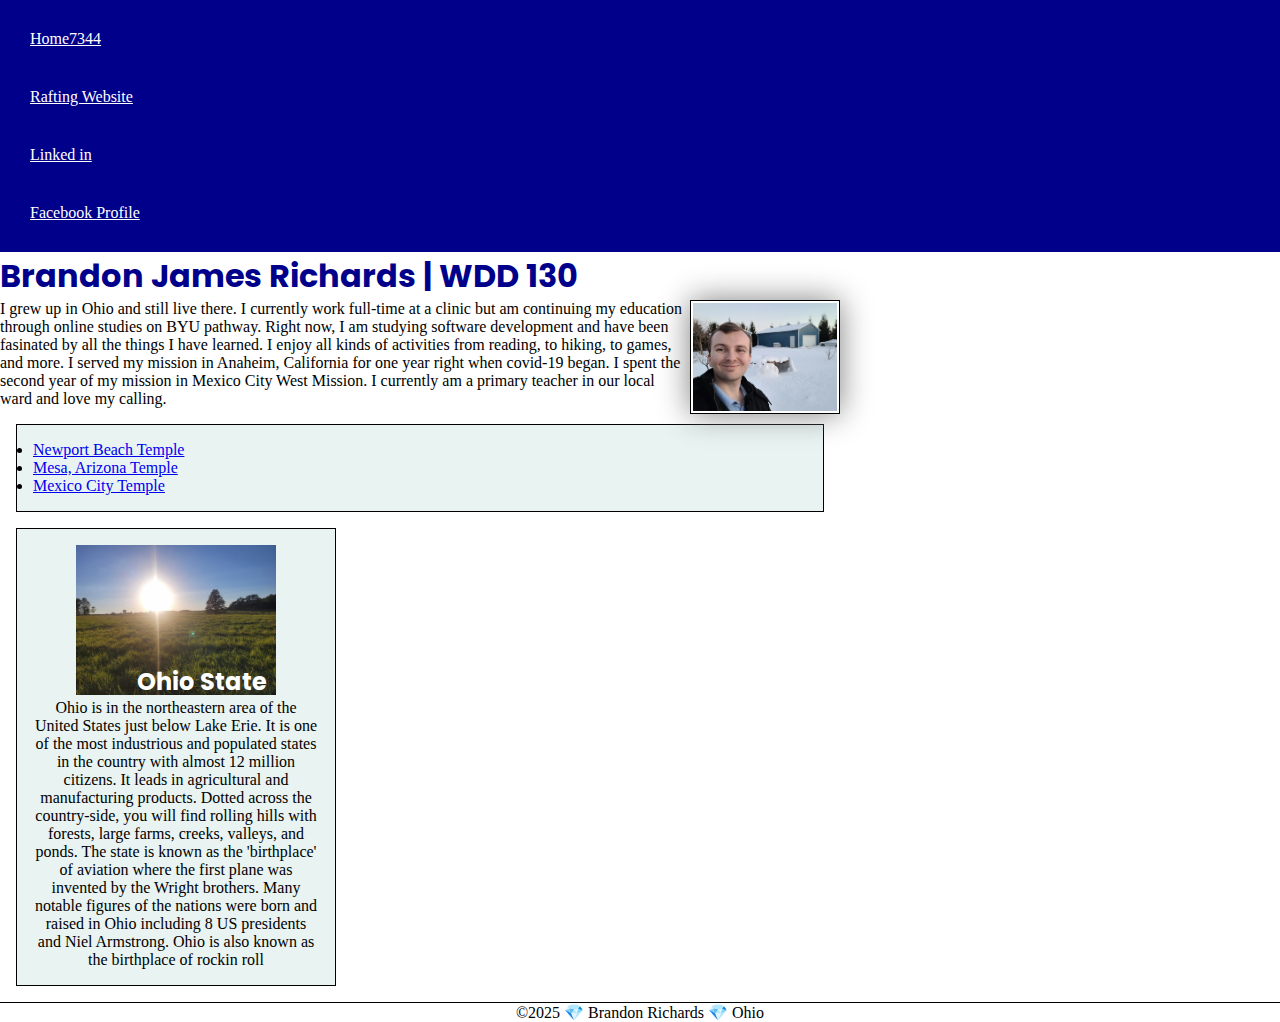
<file: index.html>
<!DOCTYPE html>
<html lang="en-US">

<head>
    <meta charset="utf-8">
    <meta name="viewport" content="width=device-width,initial-scale=1.0">
    <title>Brandon James Richards | WDD 130</title>
    <meta name="description" content="Brandon Richards, wdd130, Web Development website, designed to teach me how to build a website.">
    <meta name="author" content="Your name">
    <link rel="stylesheet" href="styles/styles.css">
    <link rel="preconnect" href="https://fonts.googleapis.com">
    <link rel="preconnect" href="https://fonts.gstatic.com" crossorigin>
    <link href="https://fonts.googleapis.com/css2?family=Open+Sans:wdth@75..100&family=Poppins:wght@400;700&display=swap" rel="stylesheet">
</head>
<body>
    <header>
        <nav>
            <a href="#">Home7344</a>
            <a href="wwr/">Rafting Website</a>
            <a href="https://linkedin.com">Linked in</a>
            <a href="https://www.facebook.com/brandon.richards.7545">Facebook Profile</a>
        </nav>
    </header>
    <main>
        <h1>Brandon James Richards | WDD 130</h1>
        <img src="images/profile.jpg" alt="Brandon Richards" width="200">
        <p>I grew up in Ohio and still live there. I currently work full-time at a clinic but am continuing my education
            through online studies on BYU pathway. Right now, I am studying software development and have been fasinated by all the things I have learned. I enjoy all kinds of activities from reading, to hiking, to games, and 
            more. I served my mission in Anaheim, California for one year right when covid-19 began. I spent the second year 
            of my mission in Mexico City West Mission. I currently am a primary teacher in our local ward and love my calling. </p>
        <ul class="box">
            <li><a href="https://www.churchofjesuschrist.org/temples/details/newport-beach-california-temple?lang=eng" target = "_blank">Newport Beach Temple</a> </li>
            <li><a href="https://www.churchofjesuschrist.org/temples/details/mesa-arizona-temple?lang=eng" target ="_blank">Mesa, Arizona Temple</a></li>
            <li><a href="https://www.churchofjesuschrist.org/temples/details/mexico-city-mexico-temple?lang=eng" target ="_blank">Mexico City Temple</a></li>
        </ul>
    </main>
    <aside class="box">
        <h2>Ohio State</h2>
        <img src="images/wooster_memorial_park.jpg" alt="Photo of Ohio Nature" width="200">
        <p>Ohio is in the northeastern area of the United States just below Lake Erie. It is one of the most industrious and populated states in the country with almost 12 million citizens. It leads in agricultural and manufacturing products. Dotted across the country-side, you will find rolling hills with forests, large farms, creeks, valleys, and ponds. The state is known as the 'birthplace' of aviation where the first plane was invented by the Wright brothers. Many notable figures of the nations were born and raised in Ohio including 8 US presidents and Niel Armstrong. Ohio is also known as the birthplace of rockin roll</p>
    </aside>
    <footer>
        <p>©2025 💎 Brandon Richards 💎 Ohio</p>
    </footer>
<!-- </body> last modified march 17, 2025 -->

</html>
</file>
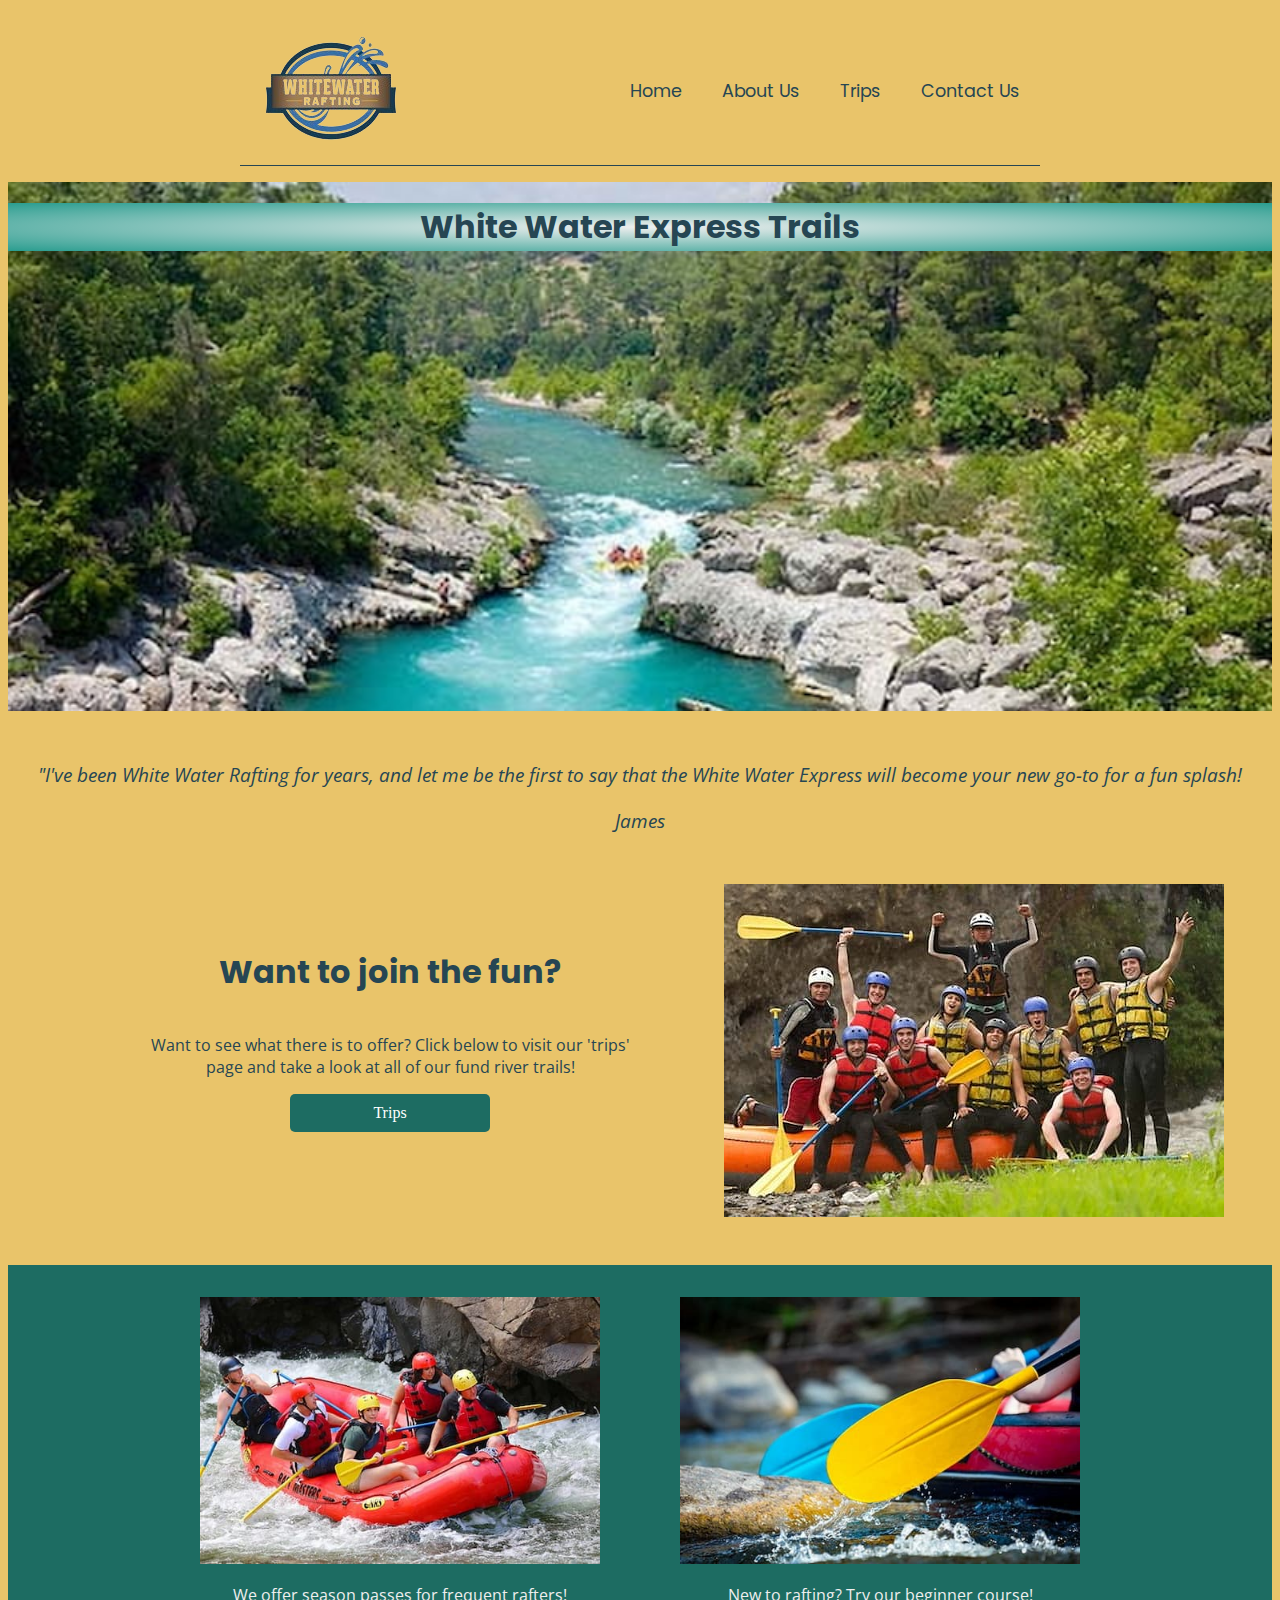
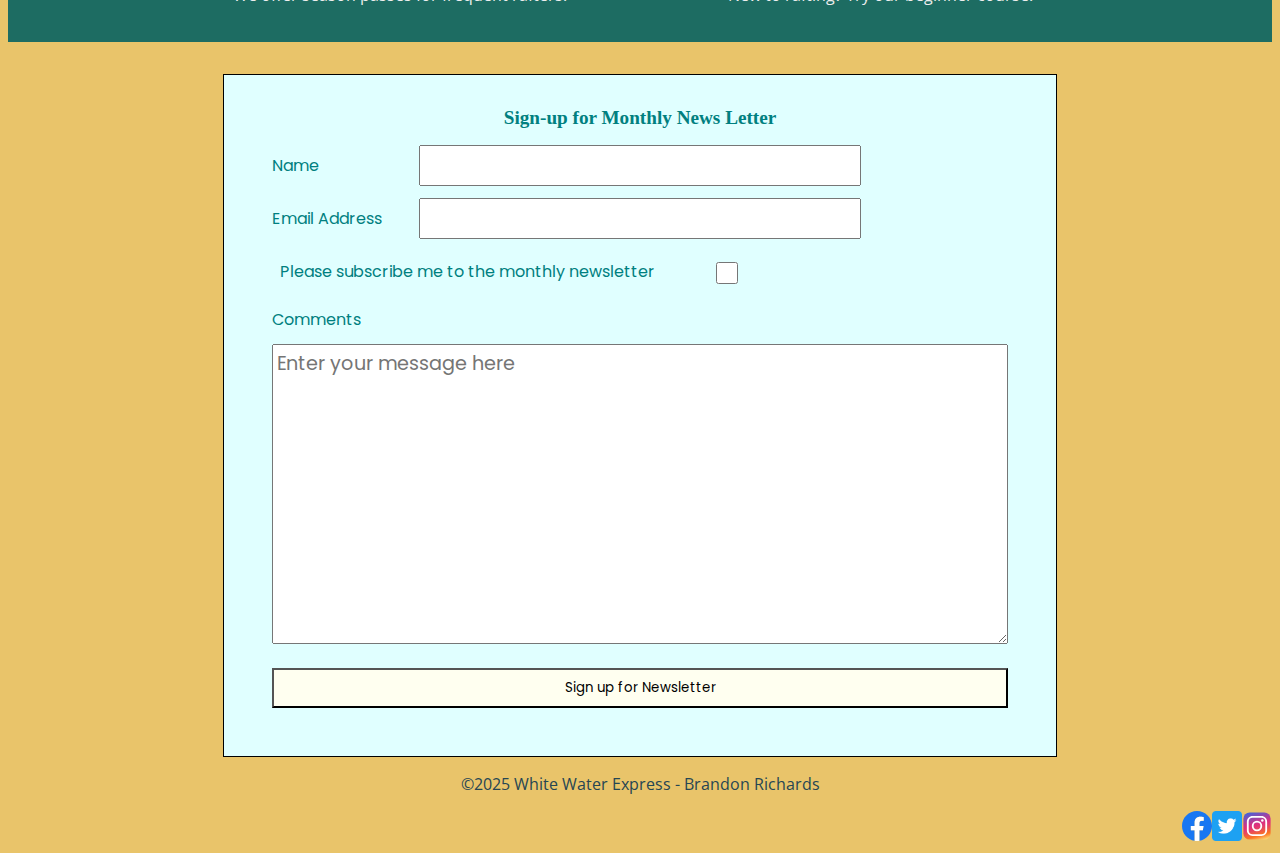
<file: wwr/index.html>
<!DOCTYPE html>
<html lang="en-US">

<head>
    <meta charset="utf-8">
    <meta name="viewport" content="width=device-width,initial-scale=1.0">
    <title>White Water Express - Home</title>
    <meta name="description" content="Home page for White Water Express .">
    <meta name="author" content="Your name">
    <link rel="preconnect" href="https://fonts.googleapis.com">
    <link rel="preconnect" href="https://fonts.gstatic.com" crossorigin>
    <link href="https://fonts.googleapis.com/css2?family=Open+Sans:wdth@75..100&family=Poppins:wght@400;700&display=swap" rel="stylesheet">
    <link rel="stylesheet" href="styles/rafting.css">
</head>

<body>
    <header>
        <img src=images/white_water_rafting_logo.png alt="White Water Rafting Logo">
        <nav>
            <a href="index.html">Home</a>
            <a href="about.html">About Us</a>
            <a href="trips.html">Trips</a>
            <a href="contact.html">Contact Us</a>
            <!-- <ul class="navagation">
                <li><a href="index.html">Home Page</a></li>
                <li><a href="about.html">About Us Page</a></li>
                <li><a href="trips.html">Trips Page</a></li>
                <li><a href="contact.html">Contact Us Page</a></li>
            </ul> -->
        </nav>
    </header>
    <main>
        <div class="heros">
            <img src="images/river_cropped.jpg" alt="River Image">
            <h1>White Water Express Trails</h1>
        </div>
        <section class="review">
            <p>"I've been White Water Rafting for years, and let me be the first to say that the White Water Express will become your new go-to for a fun splash!</p>
            <p>James</p>
        </section>
        <section class="action">
            <div class="call">
                <h1>Want to join the fun?</h1>
                <p>Want to see what there is to offer? Click below to visit our 'trips' page and take a look at all of our fund river trails!</p>
                <a href="trips.html" id="myButton">Trips</a>
            </div>
            <img src="images/rafting_5.jpg" alt="Group Activity White Water Rafting Image">
        </section>

        <section class="offerings">
            <img class="image1" src="images/rafting_1.jpg" alt="Group rafting image" width="400">
            <img class="image2" src="images/rafting_2.jpg" alt="rowing ores image" width="400">
            <p class="paragraph1">We offer season passes for frequent rafters!</p>
            <p class="paragraph2">New to rafting? Try our beginner course!</p>
        </section>

        <form>
            <fieldset>
                <legend>Sign-up for Monthly News Letter</legend>
                <div class="form-item column2">
                    <label for="name">Name</label>
                    <input type="text" id="name" name="name">
                </div>
                <div class="form-item column2">
                    <label for="useremail">Email Address</label>
                    <input type="email" id="useremail" name="useremail">
                </div>
                <div id="newsletters">
                    <label for="newsletter">Please subscribe me to the monthly newsletter</label>
                    <input type="checkbox" id="newsletter" name="newsletter">
                </div>
                <label for="message">Comments</label>
                <textarea id="message" name="message" rows="10" placeholder="Enter your message here"></textarea>
                <label for="submission"></label>
                <button type="submit" id="submission" name="submission">Sign up for Newsletter</button>

            </fieldset>
        </form>

    </main>

    <footer>
        <p>©2025 White Water Express - Brandon Richards</p>
        <!-- <img src="images/wireframe_home.jpeg" alt="Wireframe image"> -->
        <nav class="sociallinks no-underline">
            <a href="https://www.facebook.com/">
                <img src="images/facebook_logo.svg" alt = "Facebook link" width = 30> 
            </a>
            <a href="https://www.twitter.com/">
                <img src="images/twitter.png" alt = "Twitter link" width = 30> 
            </a>
            <a href="https://www.instagram.com/">
                <img src="images/instagram.svg" alt = "Instagram link" width = 30> 
            </a>
        </nav>    
    </footer>

</body>
</html>
</file>
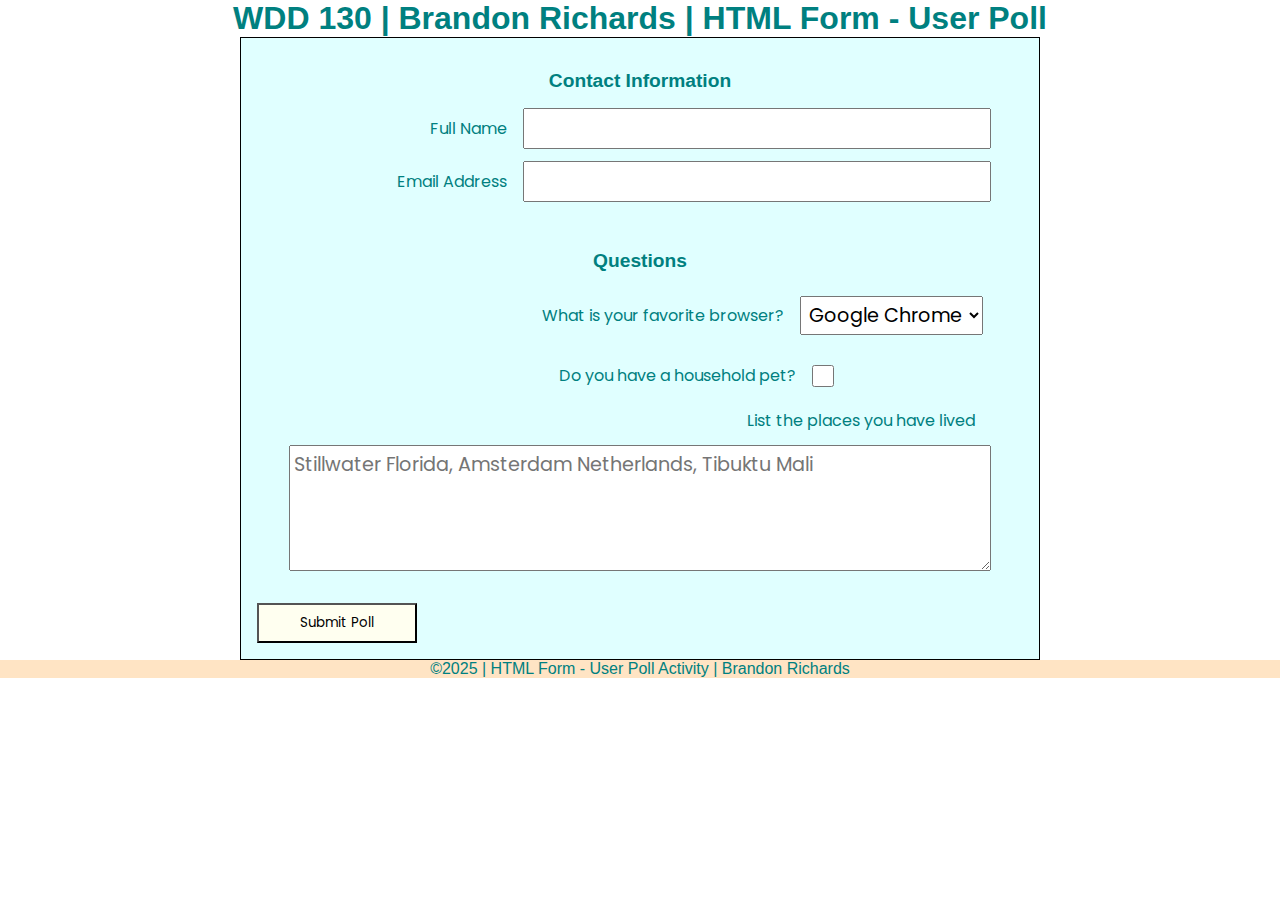
<file: Week05/poll-form.html>
<!DOCTYPE html>
<html lang="en-US">

<head>
    <meta charset="utf-8">
    <meta name="viewport" content="width=device-width,initial-scale=1.0">
    <title>WDD 130 | HTML Form - User Poll</title>
    <meta name="description" content="Brandon Richards, wdd130, Web Development website, designed to teach me how to build a website.">
    <meta name="author" content="Your name">
    <link rel="stylesheet" href="styles/poll-form.css">
    <link rel="preconnect" href="https://fonts.googleapis.com">
    <link rel="preconnect" href="https://fonts.gstatic.com" crossorigin>
    <link href="https://fonts.googleapis.com/css2?family=Open+Sans:wdth@75..100&family=Poppins:wght@400;700&display=swap" rel="stylesheet">
</head>

<body>
    <header>
        <h1>WDD 130 | Brandon Richards | HTML Form - User Poll</h1>
    </header>
    <main>
        <form>
            <fieldset>
                <legend>Contact Information</legend>
                <div class="form-item column2">
                    <label for="fullname">Full Name</label>
                    <input type="text" id="fullname" name="fullname">
                </div>
                <div class="form-item column2">
                    <label for="useremail">Email Address</label>
                    <input type="email" id="useremail" name="useremail">
                </div>
                </fieldset>
            <fieldset>
                <legend>Questions</legend>
                <div class="form-item column1">    
                    <label for="browser">What is your favorite browser?</label>
                        <select id="browser" name="browser">
                            <option selected value="Google Chrome">Google Chrome</option>
                            <option value="Microsoft Edge">Microsoft Edge</option>
                            <option value="Firefox">Firefox</option>
                            <option value="Safari">Safari</option>
                        </select>
                </div>
                <div class="form-item column1">
                    <label for="pet">Do you have a household pet?</label>
                    <input type="checkbox" id="pet" name="pet">
                </div>
                <!-- <div> -->
                    <label class="comments"for="feedback">List the places you have lived</label>
                    <textarea id="feedback" name="feedback" rows="4" placeholder="Stillwater Florida, Amsterdam Netherlands, Tibuktu Mali"></textarea>
                <!-- </div> -->
            </fieldset>
            <button type="submit">Submit Poll</button>
        </form>
    </main>
    <footer>
        <p>©2025 | HTML Form - User Poll Activity | Brandon Richards</p>

    </footer>

</body>
</html>
</file>
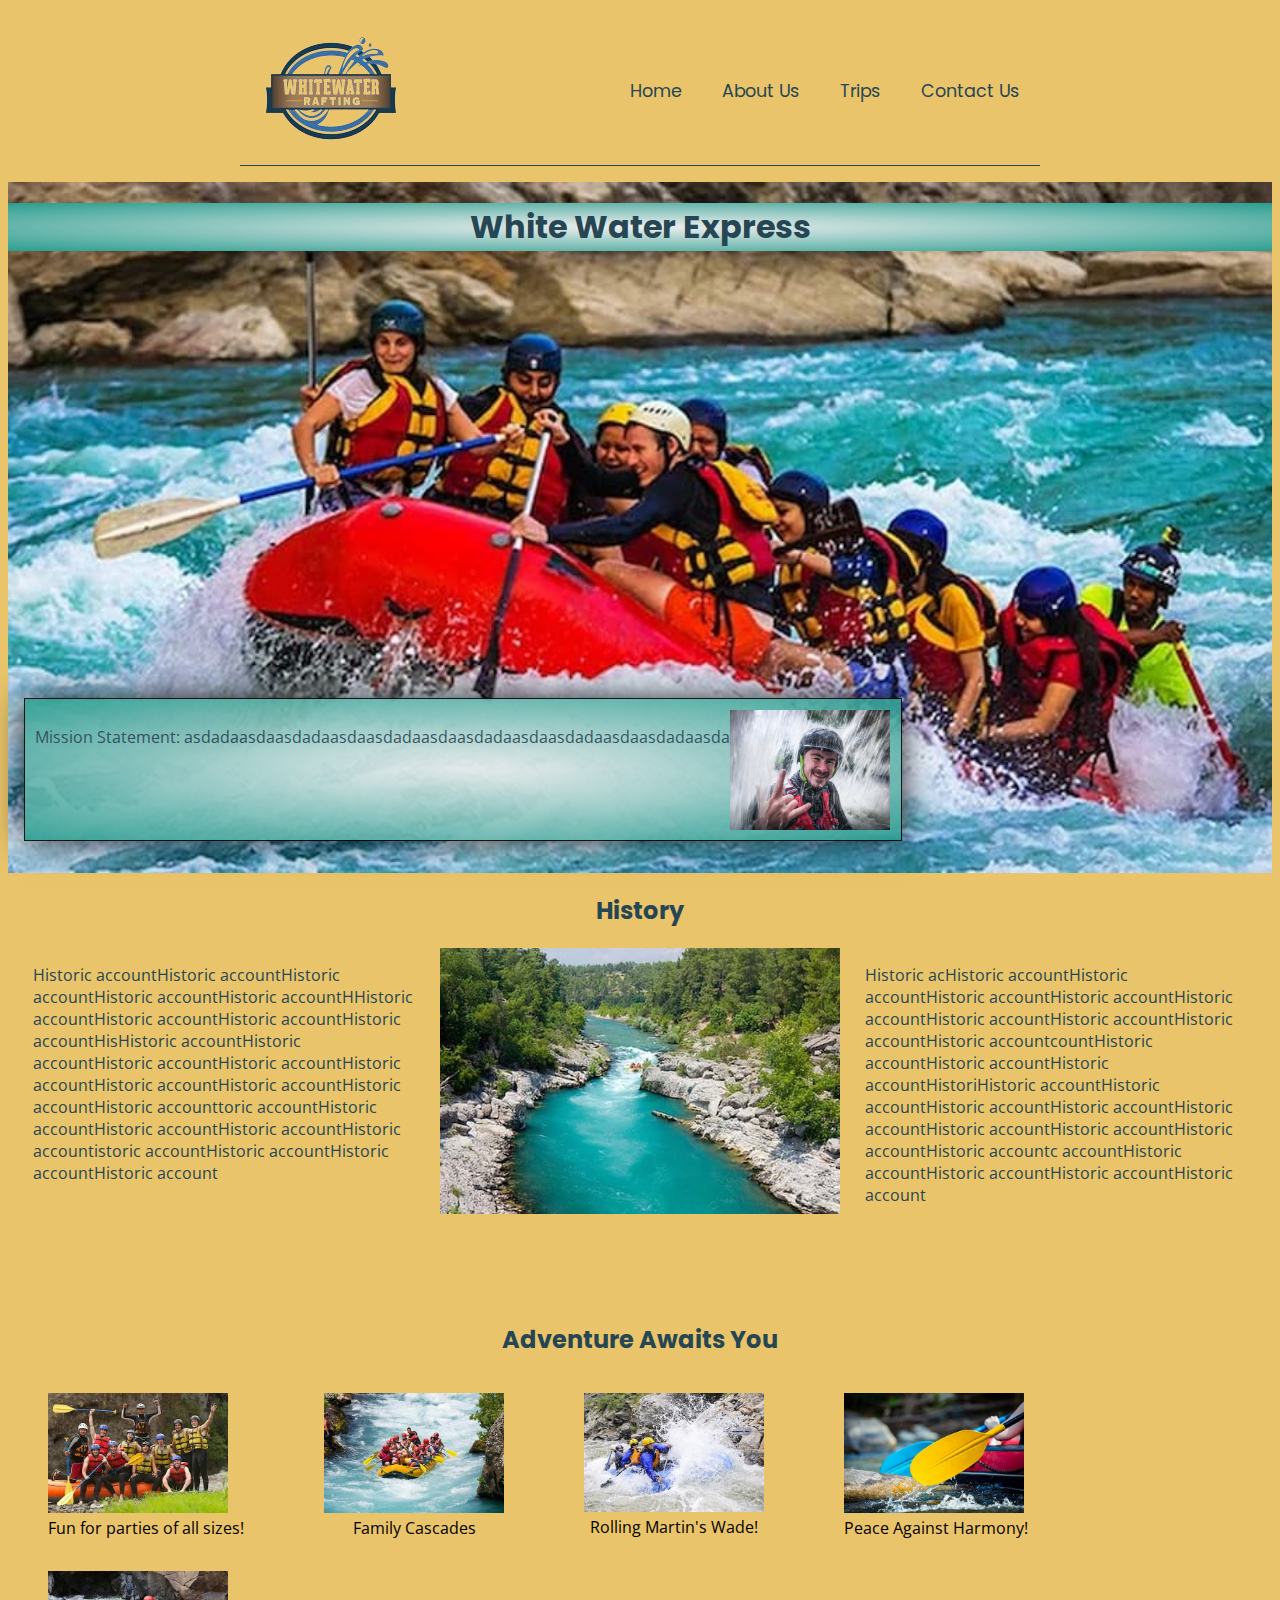
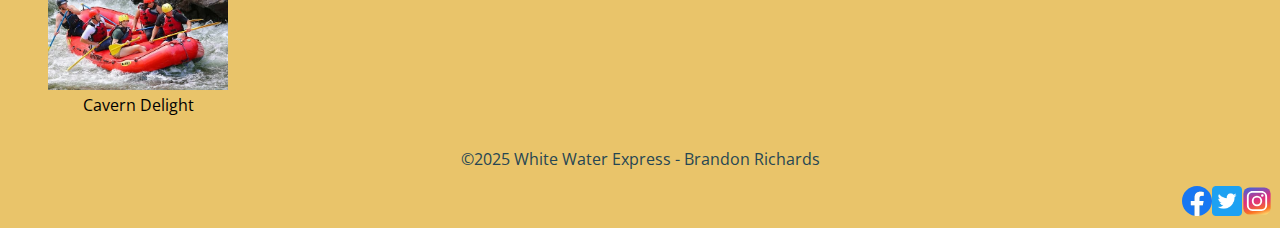
<file: wwr/about.html>
<!DOCTYPE html>
<html lang="en-US">

<head>
    <meta charset="utf-8">
    <meta name="viewport" content="width=device-width,initial-scale=1.0">
    <title>White Water Express - About Us</title>
    <meta name="description" content="This page is about the history of White Water Express. Made by Brandon Richards, wdd130, Web Development website, designed to teach Brandon how to build a website.">
    <meta name="author" content="Your name">
    <link rel="preconnect" href="https://fonts.googleapis.com">
    <link rel="preconnect" href="https://fonts.gstatic.com" crossorigin>
    <link href="https://fonts.googleapis.com/css2?family=Open+Sans:wdth@75..100&family=Poppins:wght@400;700&display=swap" rel="stylesheet">
    <link rel="stylesheet" href="styles/rafting.css">
</head>

<body>
    <header>
        <img src=images/white_water_rafting_logo.png alt="White Water Rafting Logo">
        <nav>
            <a href="index.html">Home</a>
            <a href="about.html">About Us</a>
            <a href="trips.html">Trips</a>
            <a href="contact.html">Contact Us</a>
            <!-- <ul class="navagation">
                <li><a href="index.html">Home Page</a></li>
                <li><a href="about.html">About Us Page</a></li>
                <li><a href="trips.html">Trips Page</a></li>
                <li><a href="contact.html">Contact Us Page</a></li>
            </ul> -->
        </nav>
    </header>
    <main>
        <div class="hero">
            <img src="images/hero_image.jpg" alt="White water rafting in action">
            <h1>White Water Express</h1>         
            <article class="stats">
                <img src="images/wet_rafting.jpg" alt="Boy Smiling in River" width=200>
                <p> Mission Statement: asdadaasdaasdadaasdaasdadaasdaasdadaasdaasdadaasdaasdadaasda</p>
            </article>

        </div>
        <section>
            <h2>History</h2>
            <section class="history">
                <p>Historic accountHistoric accountHistoric accountHistoric accountHistoric accountHHistoric accountHistoric accountHistoric accountHistoric accountHisHistoric accountHistoric accountHistoric accountHistoric accountHistoric accountHistoric accountHistoric accountHistoric accountHistoric accounttoric accountHistoric accountHistoric accountHistoric accountHistoric accountistoric accountHistoric accountHistoric accountHistoric account</p>
                <img src="images/river.jpg" alt="River image" width="400">
                <p>Historic acHistoric accountHistoric accountHistoric accountHistoric accountHistoric accountHistoric accountHistoric accountHistoric accountHistoric accountcountHistoric accountHistoric accountHistoric accountHistoriHistoric accountHistoric accountHistoric accountHistoric accountHistoric accountHistoric accountHistoric accountHistoric accountHistoric accountc accountHistoric accountHistoric accountHistoric accountHistoric account</p>
            </section>
        </section>
        <section>
            <h2>Adventure Awaits You</h2>
            <section class="adventure">
                <figure><img src="images/rafting_5.jpg" alt="White Water Rafting Image" width = 180><figcaption>Fun for parties of all sizes!</figcaption></figure>
                <figure><img src="images/rafting_4.jpg" alt="White Water Rafting Image" width = 180><figcaption>Family Cascades</figcaption></figure>
                <figure><img src="images/rafting_3.jpg" alt="White Water Rafting Image" width = 180><figcaption>Rolling Martin's Wade!</figcaption></figure>
                <figure><img src="images/rafting_2.jpg" alt="White Water Rafting Image" width = 180><figcaption>Peace Against Harmony!</figcaption></figure>
                <figure><img src="images/rafting_1.jpg" alt="White Water Rafting Image" width = 180><figcaption> Cavern Delight</figcaption></figure>
            </section>
        </section>
    </main>

    <footer>
        <p>©2025 White Water Express - Brandon Richards</p>
        <nav class="sociallinks no-underline">
            <a href="https://www.facebook.com/">
                <img src="images/facebook_logo.svg" alt = "Facebook link" width = 30> 
            </a>
            <a href="https://www.twitter.com/">
                <img src="images/twitter.png" alt = "Twitter link" width = 30> 
            </a>
            <a href="https://www.instagram.com/">
                <img src="images/instagram.svg" alt = "Instagram link" width = 30> 
            </a>
        </nav>
    </footer>
</body>

</html>
</file>
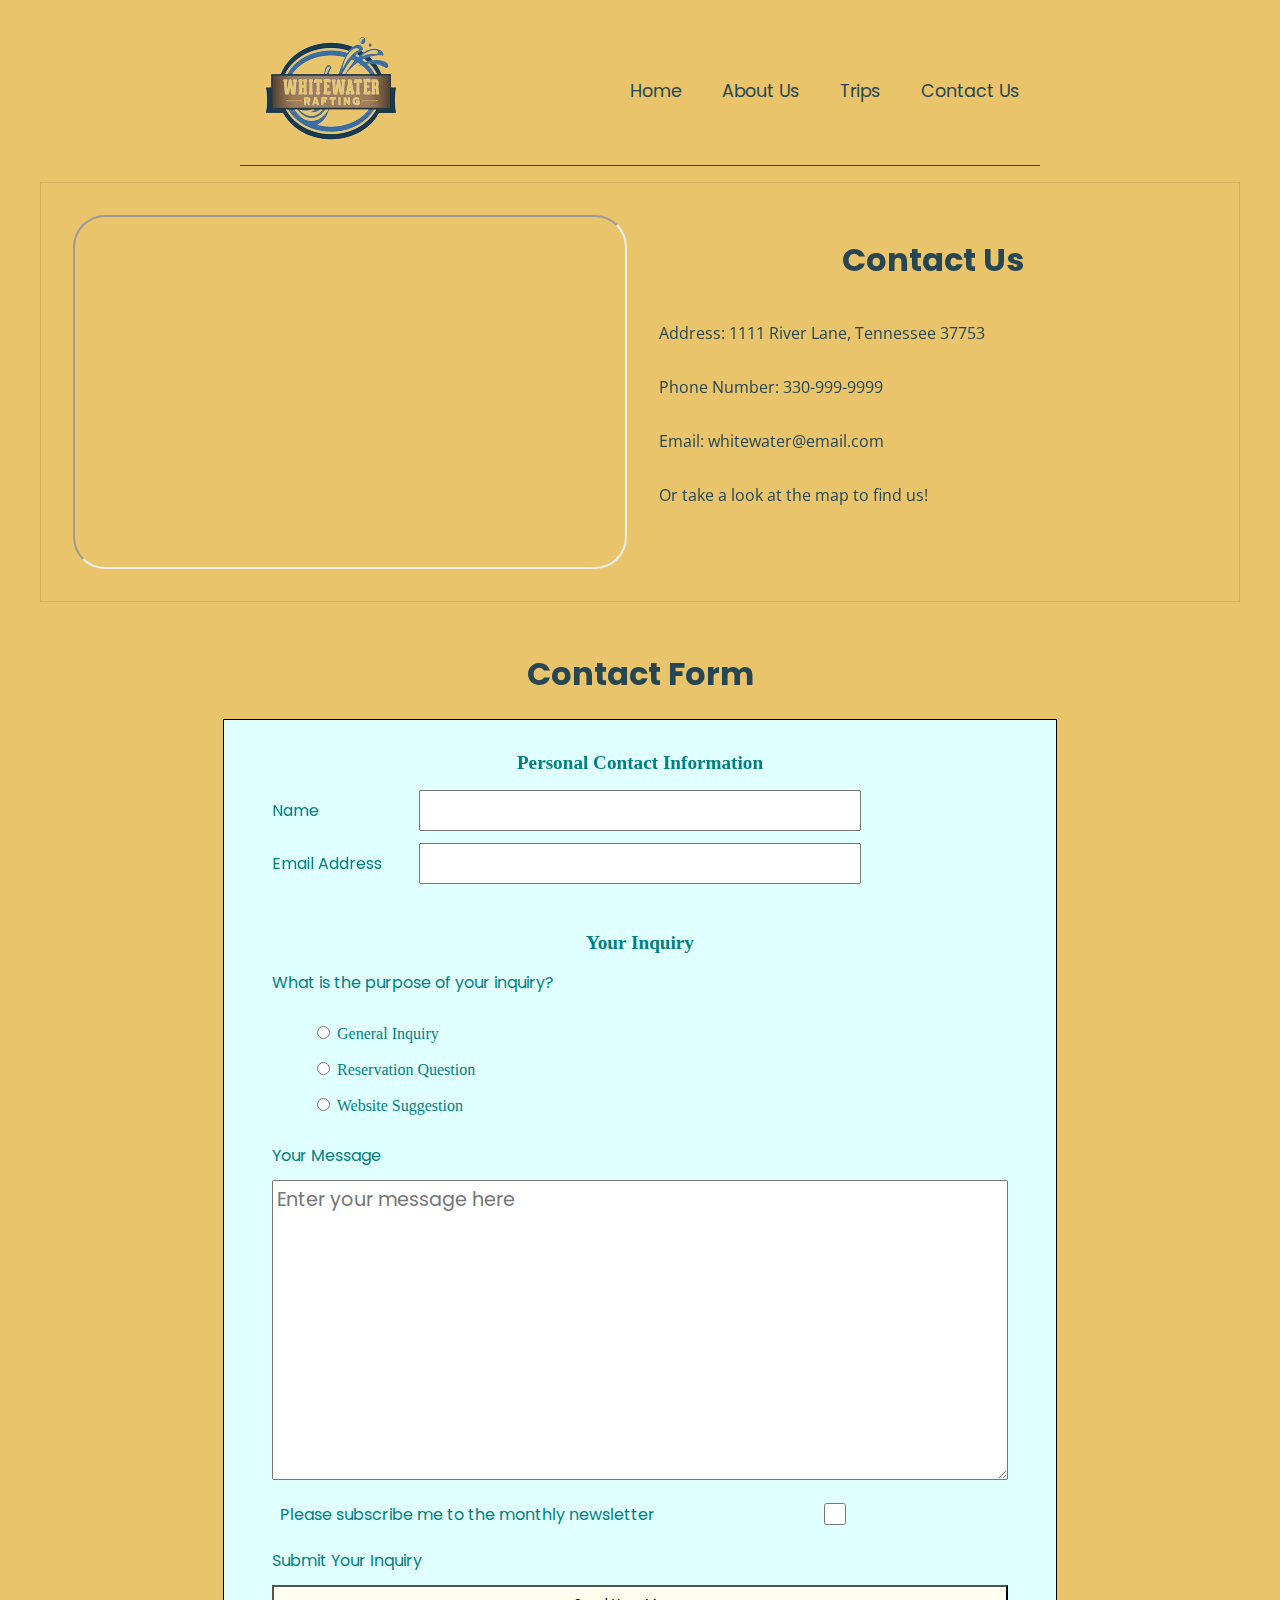
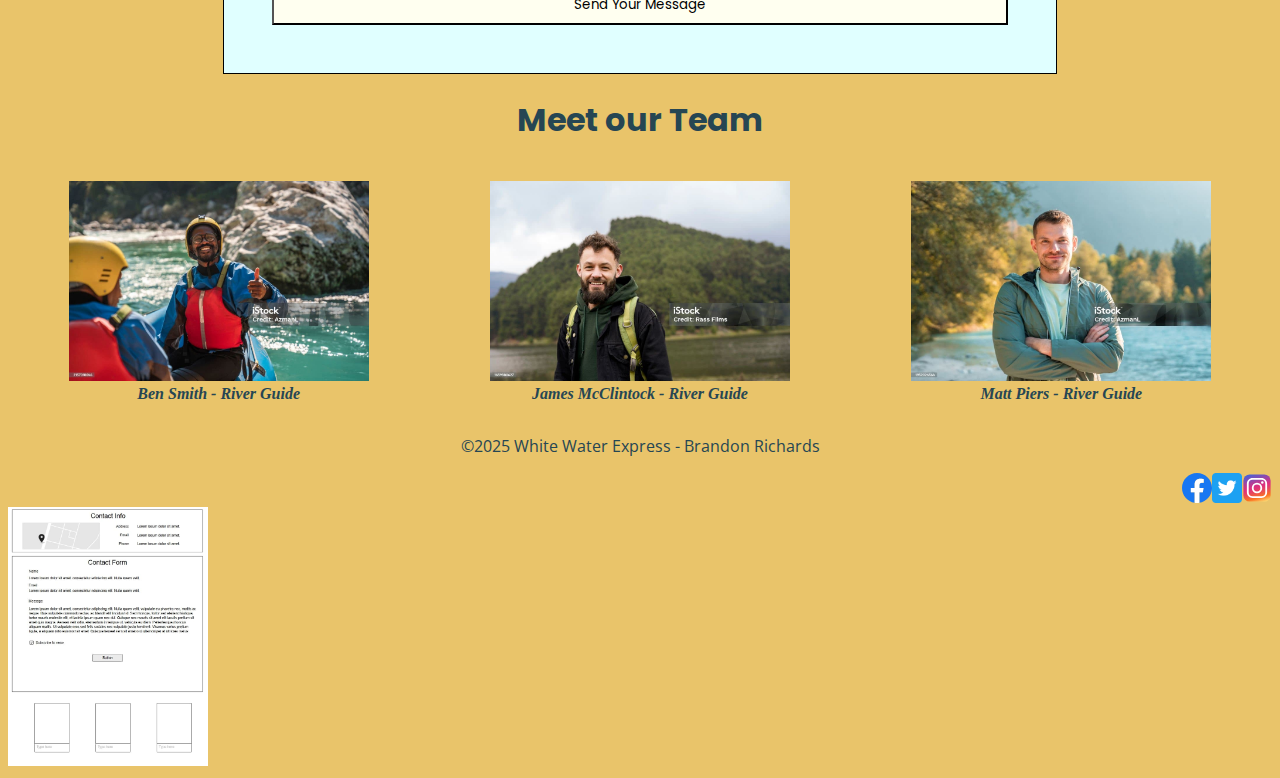
<file: wwr/contact.html>
<!DOCTYPE html>
<html lang="en-US">

<head>
    <meta charset="utf-8">
    <meta name="viewport" content="width=device-width,initial-scale=1.0">
    <title>White Water Express - Contact Us</title>
    <meta name="description" content="Contact form for White Water Express. Has our company's contact information.">
    <meta name="author" content="Your name">
    <link rel="preconnect" href="https://fonts.googleapis.com">
    <link rel="preconnect" href="https://fonts.gstatic.com" crossorigin>
    <link href="https://fonts.googleapis.com/css2?family=Open+Sans:wdth@75..100&family=Poppins:wght@400;700&display=swap" rel="stylesheet">
    <link rel="stylesheet" href="styles/rafting.css">
</head>

<body>
    <header>
        <img src=images/white_water_rafting_logo.png alt="White Water Rafting Logo">
        <nav>
            <a href="index.html">Home</a>
            <a href="about.html">About Us</a>
            <a href="trips.html">Trips</a>
            <a href="contact.html">Contact Us</a>
            <!-- <ul class="navagation">
                <li><a href="index.html">Home Page</a></li>
                <li><a href="about.html">About Us Page</a></li>
                <li><a href="trips.html">Trips Page</a></li>
                <li><a href="contact.html">Contact Us Page</a></li>
            </ul> -->
        </nav>
    </header>
    <main>
        <div class="contact">
            <iframe src="https://www.google.com/maps/embed?pb=!1m18!1m12!1m3!1d1923.6642424362335!2d-83.15176315469766!3d35.819452303659624!2m3!1f0!2f0!3f0!3m2!1i1024!2i768!4f13.1!3m3!1m2!1s0x885bdbe8bef9ed5b%3A0x892a654d1850e223!2sFox%20Fire%20Riverside%20Campground!5e0!3m2!1sen!2sus!4v1743439693255!5m2!1sen!2sus" width="600" height="450" allowfullscreen="" loading="lazy" referrerpolicy="no-referrer-when-downgrade"></iframe>
            <section>
                <h1>Contact Us</h1>
                <p>Address: 1111 River Lane, Tennessee 37753</p>
                <p>Phone Number: 330-999-9999</p>
                <p>Email: whitewater@email.com</p>
                <p>Or take a look at the map to find us!</p>
            </section>
        </div>
        <h1>Contact Form</h1>
            <form>
                <fieldset>
                    <legend>Personal Contact Information</legend>
                    <div class="form-item column2">
                        <label for="name">Name</label>
                        <input type="text" id="name" name="name">
                    </div>
                    <div class="form-item column2">
                        <label for="useremail">Email Address</label>
                        <input type="email" id="useremail" name="useremail">
                    </div>
                </fieldset>
                <fieldset>
                    <legend>Your Inquiry</legend>
                        <label for="purpose">What is the purpose of your inquiry?</label>
                            <li>
                                <ul><input type="radio" id="purpose" name="purpose" value="General Inquiry">
                                General Inquiry</ul>
                                <ul><input type="radio" id="Reservation Question" name="purpose" value="Reservation Question">
                                Reservation Question</ul>
                                <ul><input type="radio" id="Website Suggestion" name="purpose" value="Website Suggestion">
                                Website Suggestion</ul>
                            </li>
                        <label for="message">Your Message</label>
                        <textarea id="message" name="message" rows="10" placeholder="Enter your message here"></textarea>
                    <div class="form-item column1">
                        <label for="newsletter">Please subscribe me to the monthly newsletter</label>
                        <input type="checkbox" id="newsletter" name="newsletter">
                    </div>
                    
                    <label for="submission">Submit Your Inquiry</label>
                    <button type="submit" id="submission" name="submission">Send Your Message</button>
                </fieldset>
            </form>

            <h1>Meet our Team</h1>
            <div class="tour-guide">
                <figure><img src="images/ben_smith.jpg" alt="Smiling Employee 1" width = 300><figcaption> Ben Smith - River Guide</figcaption></figure>
                <figure><img src="images/james_mcclintock.jpg" alt="Smiling Employee 2" width = 300><figcaption> James McClintock - River Guide</figcaption></figure>
                <figure><img src="images/matt_piers.jpg" alt="Smiling Employee 3" width = 300><figcaption> Matt Piers - River Guide</figcaption></figure>
            </div>






    </main>

    <footer>
        <p>©2025 White Water Express - Brandon Richards</p>
        <nav class="sociallinks no-underline">
            <a href="https://www.facebook.com/">
                <img src="images/facebook_logo.svg" alt = "Facebook link" width = 30> 
            </a>
            <a href="https://www.twitter.com/">
                <img src="images/twitter.png" alt = "Twitter link" width = 30> 
            </a>
            <a href="https://www.instagram.com/">
                <img src="images/instagram.svg" alt = "Instagram link" width = 30> 
            </a>
        </nav>
        <a href="https://app.moqups.com/UT0tehCqDEUB9LhwcYDGOLGptlGzCigO/view/page/ad64222d5"><img src="images/wireframe_contact_us.jpg" alt="wireframe contact us page" width="200"></a>
    </footer>
</body>

</html>
</file>
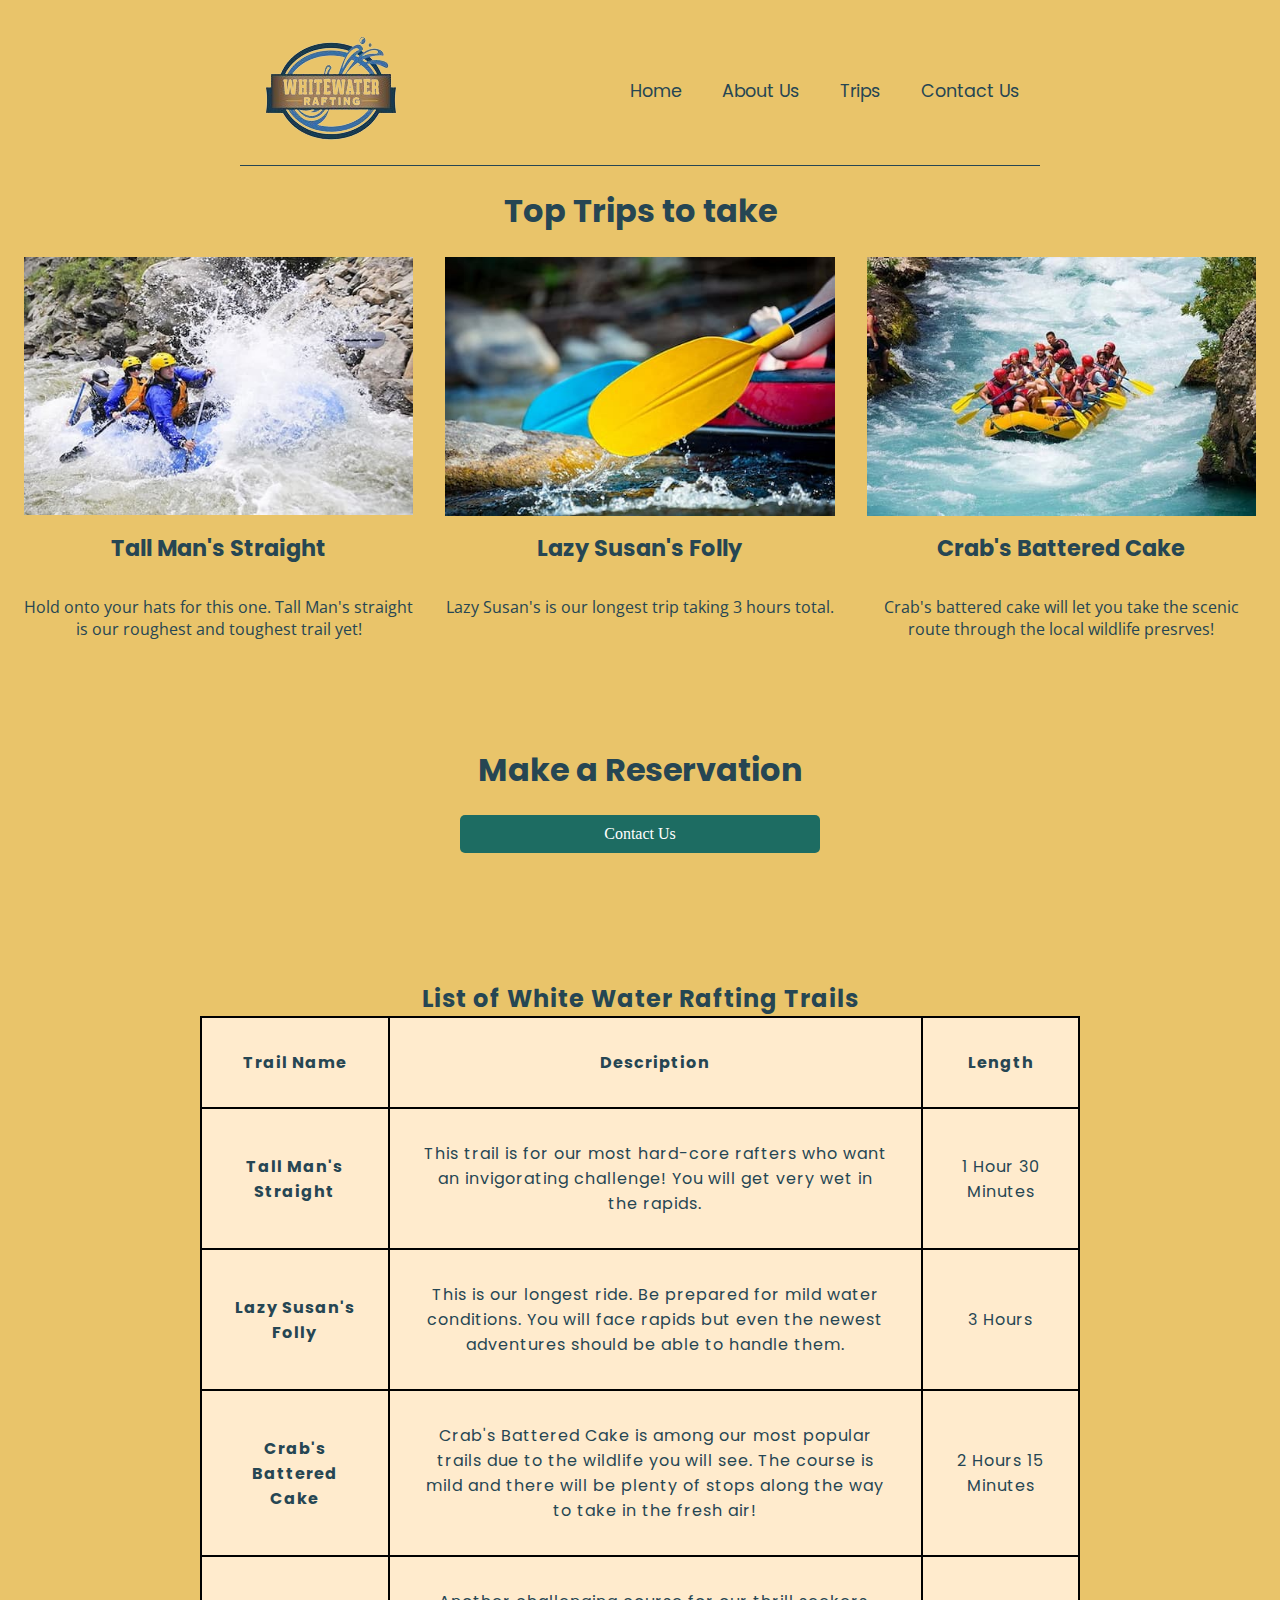
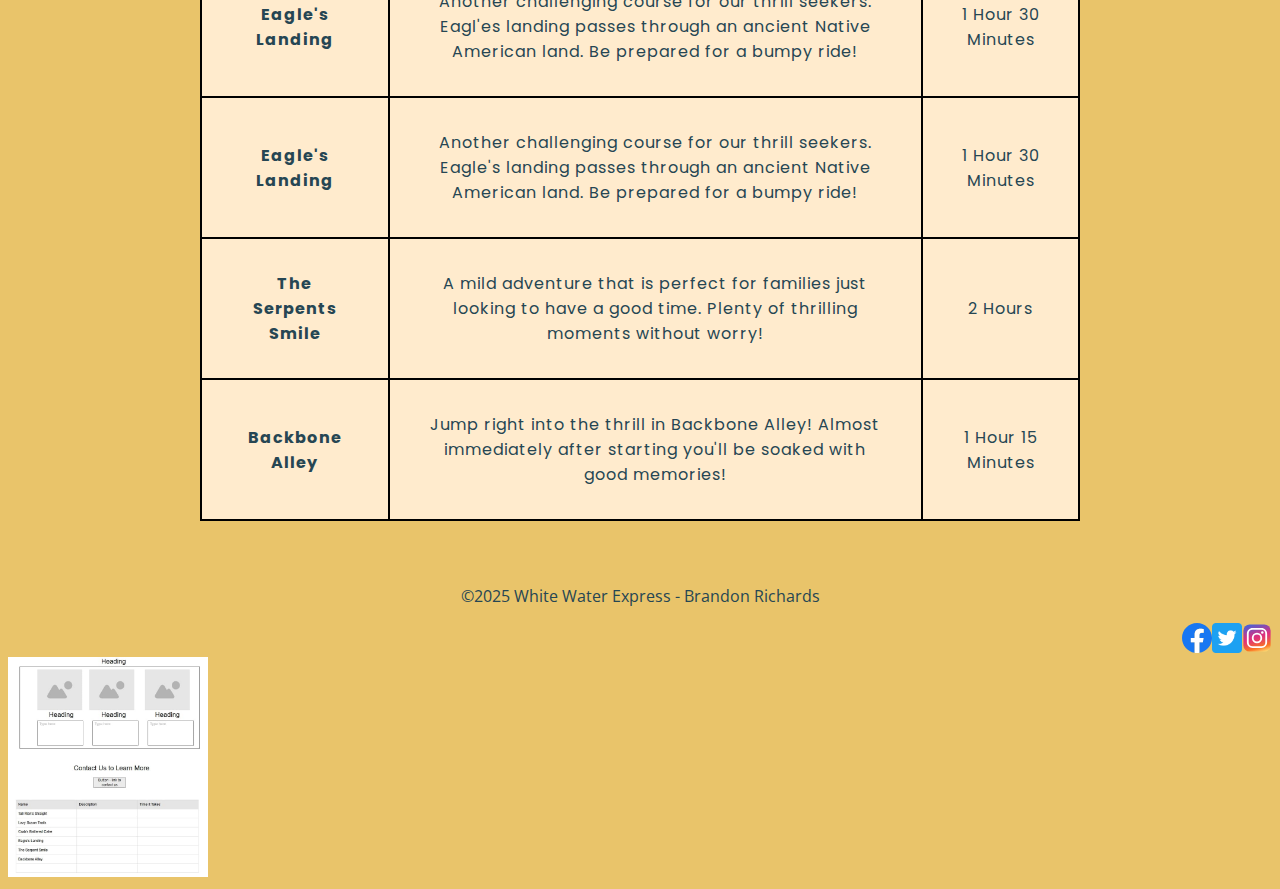
<file: wwr/trips.html>
<!DOCTYPE html>
<html lang="en-US">

<head>
    <meta charset="utf-8">
    <meta name="viewport" content="width=device-width,initial-scale=1.0">
    <title>White Water Express - Trips</title>
    <meta name="description" content="Trips and trails offered by White Water Express. Reveals important information about trails.">
    <meta name="author" content="Your name">
    <link rel="preconnect" href="https://fonts.googleapis.com">
    <link rel="preconnect" href="https://fonts.gstatic.com" crossorigin>
    <link href="https://fonts.googleapis.com/css2?family=Open+Sans:wdth@75..100&family=Poppins:wght@400;700&display=swap" rel="stylesheet">
    <link rel="stylesheet" href="styles/rafting.css">
</head>

<body>
    <header>
        <img src=images/white_water_rafting_logo.png alt="White Water Rafting Logo">
        <nav>
            <a href="index.html">Home</a>
            <a href="about.html">About Us</a>
            <a href="trips.html">Trips</a>
            <a href="contact.html">Contact Us</a>
            <!-- <ul class="navagation">
                <li><a href="index.html">Home Page</a></li>
                <li><a href="about.html">About Us Page</a></li>
                <li><a href="trips.html">Trips Page</a></li>
                <li><a href="contact.html">Contact Us Page</a></li>
            </ul> -->
        </nav>
    </header>

    <main>
        <h1>Top Trips to take</h1>
        <div class="trips">
            <img class="trip1" src="images/rafting_3.jpg" alt="Rafting Trip 1" width="350">
            <img class="trip2" src="images/rafting_2.jpg" alt="Rafting Trip 2" width="350">
            <img class="trip3" src="images/rafting_4.jpg" alt="Rafting Trip 3" width="350">
            <h1 class="triphead1">Tall Man's Straight</h1>
            <h1 class="triphead2">Lazy Susan's Folly</h1>
            <h1 class="triphead3">Crab's Battered Cake</h1>
            <p class="trip-paragraph1">Hold onto your hats for this one. Tall Man's straight is our roughest and toughest trail yet!</p>
            <p class="trip-paragraph2">Lazy Susan's is our longest trip taking 3 hours total.</p>
            <p class="trip-paragraph3">Crab's battered cake will let you take the scenic route through the local wildlife presrves!</p>
        </div>
        <div class="calltocontact">
            <h1>Make a Reservation</h1>
            <a href="contact.html" id="contactButton">Contact Us</a>

        </div>
        <div id="tableid">
            <table>
                <caption>List of White Water Rafting Trails</caption>
                <thead>
                    <tr>
                    <th scope="col">Trail Name</th>
                    <th scope="col">Description</th>
                    <th scope="col">Length</th>
                    </tr>
                </thead>
                <tbody>
                    <tr>
                    <th scope="row">Tall Man's Straight</th>
                    <td>This trail is for our most hard-core rafters who want an invigorating challenge! You will get very wet in the rapids.</td>
                    <td>1 Hour 30 Minutes</td>
                    </tr>
                    <tr>
                    <th scope="row">Lazy Susan's Folly</th>
                    <td>This is our longest ride. Be prepared for mild water conditions. You will face rapids but even the newest adventures should be able to handle them.</td>
                    <td>3 Hours</td>
                    </tr>
                    <tr>
                    <th scope="row">Crab's Battered Cake</th>
                    <td>Crab's Battered Cake is among our most popular trails due to the wildlife you will see. The course is mild and there will be plenty of stops along the way to take in the fresh air!</td>
                    <td>2 Hours 15 Minutes</td>
                    </tr>
                    <tr>
                    <th scope="row">Eagle's Landing</th>
                    <td>Another challenging course for our thrill seekers. Eagl'es landing passes through an ancient Native American land. Be prepared for a bumpy ride!</td>
                    <td>1 Hour 30 Minutes</td>
                    </tr>
                    <tr>
                        <th scope="row">Eagle's Landing</th>
                        <td>Another challenging course for our thrill seekers. Eagle's landing passes through an ancient Native American land. Be prepared for a bumpy ride!</td>
                        <td>1 Hour 30 Minutes</td>
                    </tr>
                    <tr>
                        <th scope="row">The Serpents Smile</th>
                        <td>A mild adventure that is perfect for families just looking to have a good time. Plenty of thrilling moments without worry!</td>
                        <td>2 Hours</td>
                    </tr>
                    <tr>
                        <th scope="row">Backbone Alley</th>
                        <td>Jump right into the thrill in Backbone Alley! Almost immediately after starting you'll be soaked with good memories!</td>
                        <td>1 Hour 15 Minutes</td>
                    </tr>
                </tbody>
            </table>
        </div>


    </main>

    <footer>
        <p>©2025 White Water Express - Brandon Richards</p>
        <nav class="sociallinks no-underline">
            <a href="https://www.facebook.com/">
                <img src="images/facebook_logo.svg" alt = "Facebook link" width = 30> 
            </a>
            <a href="https://www.twitter.com/">
                <img src="images/twitter.png" alt = "Twitter link" width = 30> 
            </a>
            <a href="https://www.instagram.com/">
                <img src="images/instagram.svg" alt = "Instagram link" width = 30> 
            </a>
        </nav>
        <a href="https://app.moqups.com/MCjZUsixyi1xEgvV58wq0rDCjNXbx7l7/view/page/ad64222d5"><img src="images/wireframe_trips.jpg" alt="Wireframe Trips" width="200">
        </a>
    </footer>

    </body>
    </html>
</file>
<file: styles/styles.css>
* {
    margin: 0;
    padding: 0;
    box-sizing: border-box;
}

:root {
    --heading-color: #00008b;
    --image-border: 1px solid black;
    --primary-color: #264653;
    --secondary-color: #2A9D8F;
    --accent1: #E9C46A;
    --accent2: #F4A261;
    
}


.poppins-regular {
    font-family: "Poppins", sans-serif;
    font-weight: 400;
    font-style: normal;
  }
  
  .poppins-bold {
    font-family: "Poppins", sans-serif;
    font-weight: 700;
    font-style: normal;
  }


  .open-sans {
    font-family: "Open Sans", sans-serif;
    font-optical-sizing: auto;
    font-weight: 400;
    font-style: normal;
    font-variation-settings:
      "width" 75;
  }

  h1, h2, h3, h4, h5, h6 {font-family: 'Poppins', sans-serif}

nav {
    background-color: var(--heading-color);
    padding: 10px;
}

nav a {
    color: white;
    display: block;
    padding: 20px;
}

h1 {
    color: var(--heading-color);
}

main img {
    float: right;
    width: 150px;
    height: auto;
    border: var(--image-border);
    padding: 2px;
    box-shadow: 0 0 30px gray;
}

p {
    padding: 0;
}

main {
    max-width: 840px;
}

aside {
    width: 20rem;
    margin: 1rem;
    border: var(--image-border);
    padding: 1rem;
    background-color: #eee;
    color: #333;
    text-align: center;
    position: relative;
}

aside h2 {
    position: absolute;
    top: 135px;
    left: 120px;
    color: white;

}

aside img {
    width: 200px;
    height: auto;
    /* position: relative; */

}

footer {
    margin-top: 15px;
    border-top: 1px solid #000;
    text-align: center;
}

/* Class Selectors */
.box {
    margin: 1rem;
    border: 1px solid black;
    padding: 1rem;
    background-color: rgb(232, 243, 242);
    color:rgb(0, 0, 0);
}
</file>
<file: wwr/styles/rafting.css>
:root {
    --primary-color: #264653;
    --secondary-color: #2A9D8F;
    --accent1: #E9C46A;
    --accent2: #F4A261;

}
body{
    background-color: #E9C46A;
}

header {
	margin: 1rem auto;
	display: grid;
	grid-template-columns: 150px 1fr;
	align-items: center;
    justify-content: center;
	border-bottom: 1px solid #264653;
	max-width: 800px;
}

header img {
    grid-column: 1/2;
    align-items: center;
    justify-content: center
}

header nav {
    display: flex;
    justify-content: flex-start;
    grid-column: 3/4;
    outline: 10px #264653;
}

header a {
	display: block;
	color: #264653;
	padding: 20px;
	text-decoration: none;
	font-size: 1.1rem;
    font-family: "poppins";
}

.history {
    display: flex;
    align-items:flex-start;
    justify-content: space-around;
    margin-bottom: 100px;
}

.history p {
    padding-left: 25px;
    padding-right: 25px;


}

.adventure {
    display: flex;
    justify-content: center;
    justify-content: flex-start;
    flex-wrap: wrap; 
    
}


.adventure figcaption {
    text-align: center;
    font-family: "Open Sans", sans-serif;
}

.poppins-bold {
    font-family: "Poppins", sans-serif;
    font-weight: 700;
    font-style: normal;
  }


  .open-sans {
    font-family: "Open Sans", sans-serif;
    font-weight: 400;
    font-style: normal;
  }


h1, h2, h3 {
    font-family: "Poppins", sans-serif;
    font-weight: 700;
    font-style: normal;
    text-align: center;
    color: var(--primary-color)
}

p {
    font-family: "Open Sans", sans-serif;
    font-weight: 400;
    font-style: normal;
    color: var(--primary-color)
}

.no-underline {
    text-decoration: none;
}

.hero {
    position: relative;
}

.hero img {
    display: block;
    width: 100%;
    Height: auto;
}

.hero h1 {
    position: absolute;
    width: 100%;
    background:radial-gradient(#eee, #2A9D8F);
    top: 0;
}

.heros {
    position: relative;
}

.heros img {
    display: block;
    width: 100%;
    Height: auto;
}

.heros h1 {
    position: absolute;
    width: 100%;
    background:radial-gradient(#eee, #2A9D8F);
    top: 0;
}

.stats {
    position: absolute;
    bottom: 2rem;
    left: 1rem;
	background: radial-gradient(#eee, #2A9D8F);
	border: 1px solid #000;
	padding: 0.65rem;
	box-shadow: 0 0 30px #111;
	opacity: 0.9;
}

.stats img{
    width:10rem;
    float: right;
    bottom:10rem;
    left:1rem;
}

.stats p {
    float:left;
    top: 1rem;

}

footer p {
    display: flex;
    justify-content: center;
}

footer nav{
    display: flex;
    justify-content: flex-end;
    text-decoration: none;
}

.contact {
    display:grid;
    grid-template-columns: 6fr 6fr;
    grid-template-rows: 12fr;
    margin-left: 2rem;
    margin-right: 2rem;
    border: 1px solid rgba(0,0,0,.1);
    margin-bottom: 3rem;
    padding: 1rem;
}

.contact iframe {
    display: flex;
    justify-content: flex-end;
    border-radius: 2rem;
    height: 350px;
    width: 550px;
    margin: 1rem;
}

.contact section {
    display: flex;
    flex-direction: column;
    justify-content: flex-start;
    text-align: left;
    margin: 1rem;
}






form {
    margin: 0 auto;
    padding: 1rem;
    border: 1px solid black;
    background-color: lightcyan;
    color: teal;
    width:50rem;
    display: grid;
}

label, input, button, select, textarea {
    font-family: poppins
}



label {
    text-align: left;
    padding-right: 1rem;
}

fieldset {
    display: grid;
    grid-gap: 0.75rem;
    border: black;
    padding: 1rem;
    margin: 1rem;
}

legend {
    font-weight: 800;
    font-size: 1.2rem;
    text-align: center;

}


input, select, textarea {
    padding: 0.25rem;
    font-size: larger;
}


form li {
    list-style-type: none;
}


input[type="checkbox"] {
    width: 22px;
    height: 22px;
    vertical-align: bottom;
    padding: 0.25rem;
    display: grid;
}

button {
    background-color: ivory;
    height: 2.5rem;
    width: 10rem;
    text-align: center;
    width: 100%


}

button:hover {
    background-color: green;
    font-weight: 800;
    color: whitesmoke
}

.form-item {
    display: grid;
    align-items: center;
}

.column1 {
    grid-template-columns: 3fr 1fr;
    margin: 0.5rem;
}
.column2 {
    grid-template-columns: 1fr 3fr 1fr;
}


.tour-guide {
    display: flex;
    justify-content: space-around;
    font-style: italic;
    font-weight: 600;
    color: var(--primary-color);
    text-align: center;
}

.review {
    margin-top: 50px;
    margin-bottom: 50px;
}

.review p{
    font-style: italic;
    text-align: center;
    font-size: larger;
}

.action {
    display: flex;
    margin: 3rem;
}


.action img{
    float:right;
}

.call{
    display: flex;
    flex-direction: column;
    justify-content:flex-start;
    text-align: center;
    align-items: center;
}

.call h1 {
    margin-top: 4rem;
}

.call p{
    max-width: 75%;
}

#myButton {
    display: inline-block;

    width: 10rem;
    padding: 10px 20px;
    font-size: 16px;
    color: white;
    background-color: #1d6c62;
    border: none;
    border-radius: 5px;
    text-align: center;
    text-decoration: none;
    cursor: pointer;
}

#myButton:hover {
    background-color:#264653;
}

#newsletters {
    display: grid;
    grid-template-columns: 3fr 2fr;
    margin: 0.5rem;
}

.offerings{
    display: grid;
    background-color:#1d6c62;
    grid-template-columns: 1fr 1fr 1fr 1fr;
    grid-template-rows: 3fr 1fr;
    align-items: center;
    column-gap: 1rem;
    margin-top: 2rem;
    margin-bottom: 2rem;
}

.image1 {
    grid-column: 2/3;
    grid-row: 1/2;
    margin: 2rem;
    margin-bottom: -1rem;
}

.image2 {
    grid-column: 3/4;
    grid-row: 1/2;
    margin: 2rem;
    margin-bottom: -1rem;
}

.paragraph1 {
    grid-column: 2/3;
    grid-row: 2/3;
    text-align: center;
    color:#eee;
}

.paragraph2 {
    grid-column: 3/4;
    grid-row: 2/3;
    text-align: center;
    color:#eee;
}

.trips {
    display: grid;
    grid-template-columns: 1fr 1fr 1fr;
    grid-template-rows: 2fr 4rem 4rem;
    column-gap: 2rem;
    margin-top: 1rem;
    margin-left: 1rem;
    margin-right: 1rem;
}

.trips img {
    width:100%;

}

.trips h1 {
    font-size: 1.4rem;
}

.trips p {
    text-align: center;
}

/* .trip1 {
    grid-column: 1/2;
    grid-row: 1/2;
}
.trip2 {
    grid-column: 2/3;
    grid-row: 1/2;
}
.trip3 {
    grid-column: 3/4;
    grid-row: 1/2;
}

.triphead1 {
    grid-column: 1/2;
    grid-row: 2/3;
}
.triphead2 {
    grid-column: 2/3;
    grid-row: 2/3;
}
.triphead3 {
    grid-column: 3/4;
    grid-row: 2/3;
} */

.calltocontact {
    margin-top: 5rem;
    margin-bottom: 5rem;
    display: flex;
    flex-direction: column;
    align-items: center;
    align-content: center;

}

#contactButton {
    display:flex;
    justify-content: center;
    width: 20rem;
    padding: 10px 20px;
    font-size: 16px;
    color: white;
    background-color: #1d6c62;
    border: none;
    border-radius: 5px;
    text-align: center;
    text-decoration: none;
    cursor: pointer;
}

#contactButton:hover {
    background-color:#264653;
}

#tableid {
    display: flex;
    justify-content: center;

}

table {
    background-color:blanchedalmond;
    color:#264653;
    border-collapse: collapse;
    letter-spacing: 1px;
    border: 2px solid rgb(0, 0, 0);
    font-family: poppins;
    max-width: 55rem;
    margin: 3rem;
    padding: 1rem;
}
table caption {
    caption-side: top;
    font-weight: 700;
    font-size: 1.5rem;
}

table thead {
    padding: 1rem;
    height: 3rem;
}

table tr {
    border: 2px solid rgb(0, 0, 0);
}

table th{
    text-align: center;
    border: 2px solid rgb(0, 0, 0);
    padding: 2rem;
}

table td {
    text-align: center;
    padding: 2rem;
    border: 2px solid rgb(0, 0, 0);
}
</file>
<file: Week05/styles/poll-form.css>
* {
    margin: 0;
    padding: 0;
    box-sizing: border-box;
}

body {
    font-family: sans-serif;
    font-size: 1rem;
    color: Teal;
}

header {
    text-align: center;
    border-bottom: 1px black;
    width: 100%
}

h1 {
    text-align: center
}

form {
    margin: 0 auto;
    padding: 1rem;
    border: 1px solid black;
    background-color: lightcyan;
    width:50rem;
    display: grid;
}

fieldset {
    display: grid;
    grid-gap: 0.75rem;
    border: black;
    padding: 1rem;
    margin: 1rem;
}

legend {
    font-weight: 800;
    font-size: 1.2rem;
    text-align: center;

}

label, input, button, select, textarea {
    font-family: poppins
}

label {
    text-align: right;
    padding-right: 1rem;
}

input, select, textarea {
    padding: 0.25rem;
    font-size: larger;
}




input[type="checkbox"] {
    width: 22px;
    height: 22px;
    vertical-align: bottom;
    padding: 0.25rem
    

}

button {
    background-color: ivory;
    height: 2.5rem;
    width: 10rem;
    text-align: center


}

button:hover {
    background-color: green;
    font-weight: 800;
    color: whitesmoke
}

footer {
    text-align: center;
    background-color: bisque;
}

.form-item {
    display: grid;
    align-items: center;
}

.column1 {
    grid-template-columns: 3fr 1fr;
    margin: 0.5rem;
}
.column2 {
    grid-template-columns: 1fr 2fr;
}
</file>
